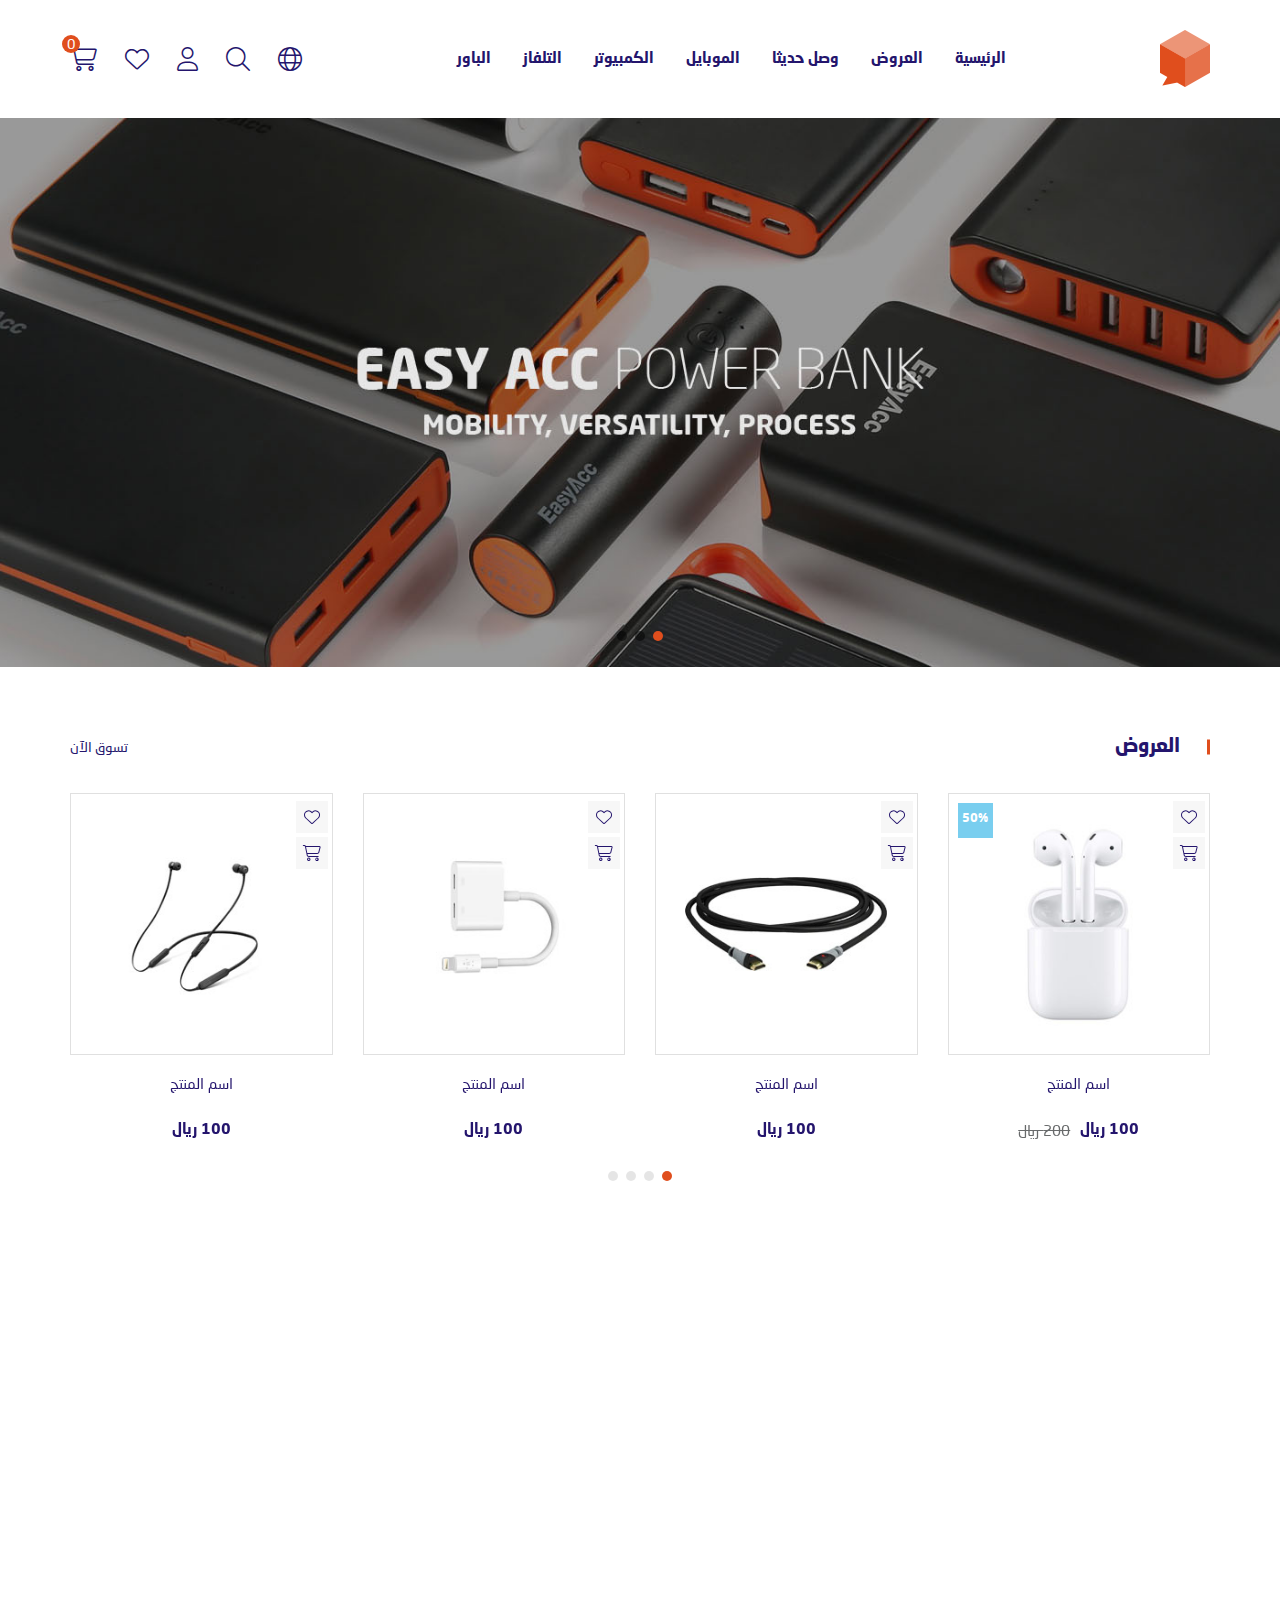
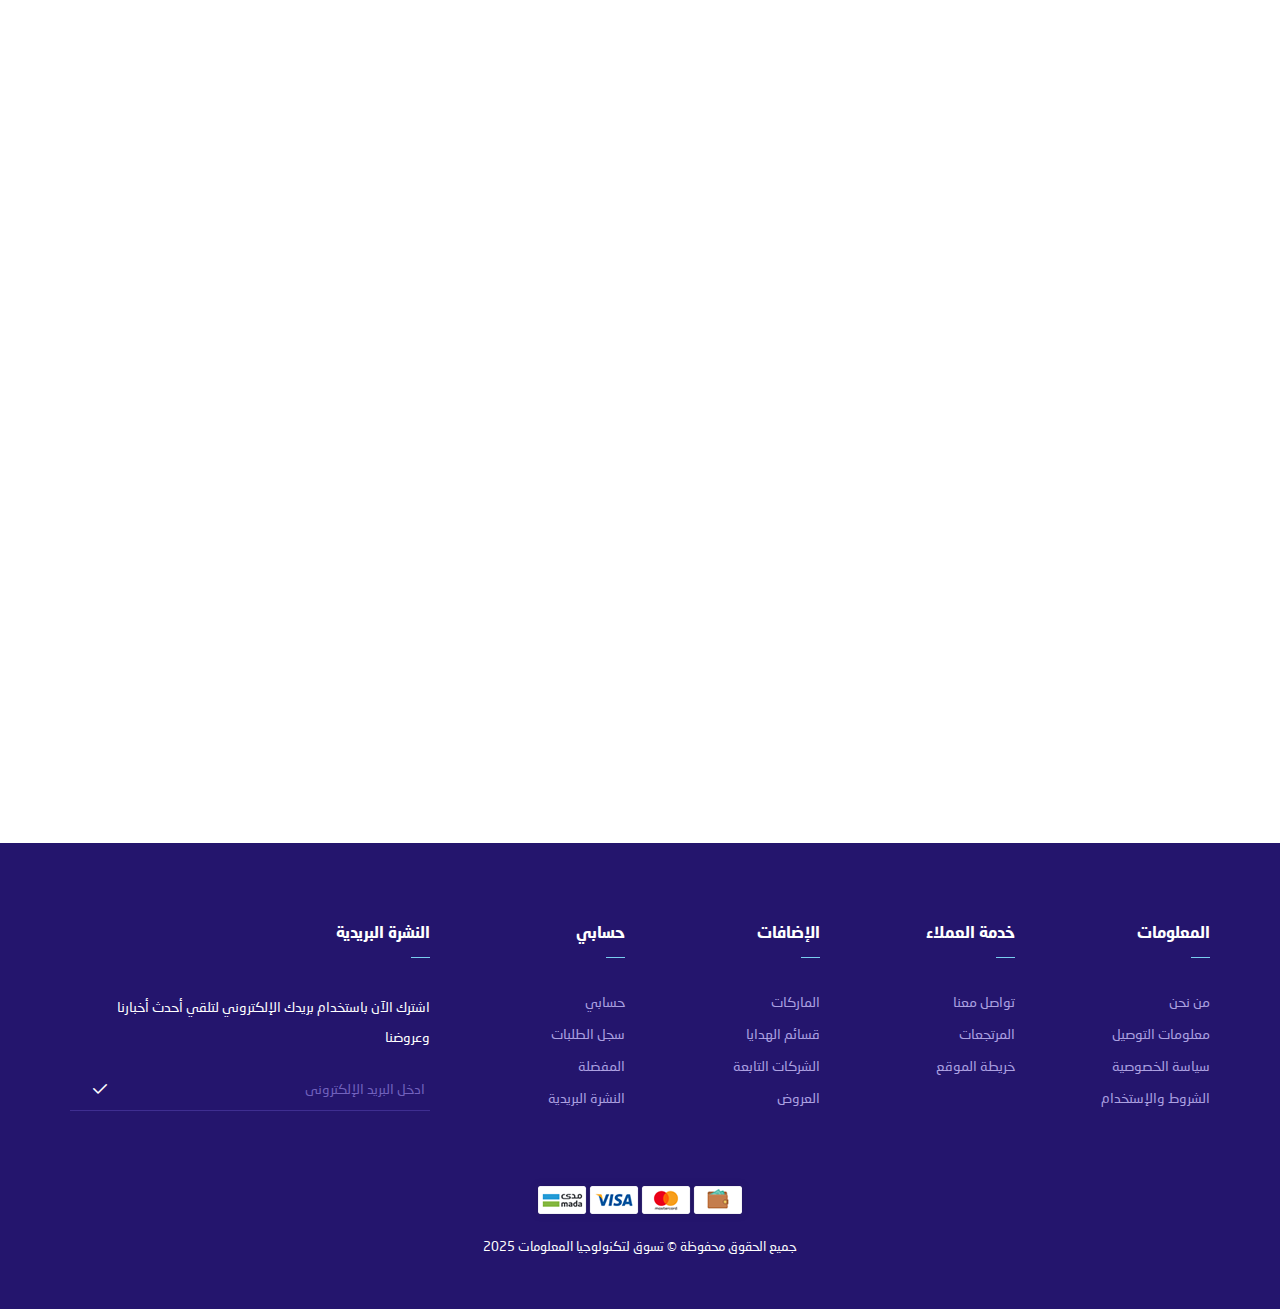
<file: index.html>
<!DOCTYPE html>
<html lang="ar" dir="rtl">
  <head>
    <meta charset="utf-8" />
    <meta http-equiv="X-UA-Compatible" content="IE=edge" />
    <meta name="viewport" content="width=device-width, initial-scale=1" />
    <title> demo13</title>
    <link rel="icon" href="images/fav.png" type="image/png" />
   
    <link rel="stylesheet" href="css/bootstrap.css" />
    <link rel="stylesheet" href="css/bootstrap-rtl.min.css" />
    <link rel="stylesheet" href="css/all.min.css" />
    <link rel="stylesheet" href="css/fonts.css" />
    <link rel="stylesheet" href="css/animate.css" />
    <link rel="stylesheet" href="css/swiper.min.css" />
    <link rel="stylesheet" href="css/style.css" />
  </head>
  <body>
    <!-- preloader -->
    <div class="preloader">
      <div class="progress">
        <div class="progress-bar"></div>
      </div>
    </div>
    <!-- preloader -->
    <!-- header section -->
    <header>
      <div class="top-header">
        <div class="search-content">
          <div class="container">
            <form class="search-section">
              <input class="search-input" type="text" placeholder=" بحث ... " />
              <button class="search-button ">
                <i class="fa-light fa-magnifying-glass search-icon"></i>
              </button>
            </form>
          </div>
        </div>
        <div class="container">
          <div class="nav-header">
            <div class="img-logo">
              <a href="#">
                <img src="images/logo.png" class="img-responsive" alt="logo">
              </a>
            </div>
            <!-- navigation  -->
            <div class="navgition">
              <i class="fa-regular fa-x menu-id bars-icon hidden-lg hidden-md"></i>
              <ul class="big-menu list-unstyled">
                <li>
                  <a href="index.html"> الرئيسية </a>
                </li>
                <li>
                  <a href="#"> العروض </a>
                </li>
                <li>
                  <a href="#"> وصل حديثا </a>
                </li>
               
                <li>
                  <a href="#"> الموبايل </a>
                </li>
                <li>
                  <a href="#"> الكمبيوتر </a>
                </li>
                <li>
                  <a href="#"> التلفاز </a>
                </li>
                <li>
                  <a href="#"> الباور </a>
                </li>
               
              </ul>
            </div>
            <!-- navigation  -->
            <!-- header-icons-section -->
            <ul class="top-header-list">
              <li class="hidden-lg hidden-md">
               <i class="fa-light fa-bars menu-id"></i>
              </li>
              <li>
                <div class="dropdown-div ">
                  <button class="dropbtn">
                    <i class="fa-light fa-globe top-header-list-icon"></i>
                  </button>
                  <div class="dropdown-content">
                    <a href="index.html" class="dropdown-link">العربية  </a>
                    <a href="index-en.html" class="dropdown-link"> English </a>
                  </div>
                </div>
              </li>
              <li>
                <button class="search-btn"></button>
              </li>
              <li>
                <div class="dropdown-div ">
                  <button class="dropbtn">
                    <i class="fa-light fa-user  top-header-list-icon"></i>
                  </button>
                  <div class="dropdown-content">
                    <a href="#" class="dropdown-link">تسجيل دخول  </a>
                    <a href="#" class="dropdown-link"> تسجيل جديد </a>
                  </div>
                </div>
              </li>
              <li class="hidden-in-mobile-icon">
                <a href="#">
                  <i class="fa-light fa-heart top-header-list-icon"></i>
                </a>
              </li>
              <li>
                <div class="cart-div">
                  <a href="#">
                    <i class="fa-light fa-cart-shopping top-header-list-icon"></i>
                  </a>
                  <span class="cart-number">
                    0
                  </span>
                </div>
                
              </li>
            </ul>
            <!-- header-icons-section -->
          </div>
        </div>
      </div>
      <!-- end top header-->
    </header>
    <!-- header section     -->
    <!-- main-slider -->
    <main class="main-slider">
      
        <div class="swiper-cont">
          <div class="swiper-container">
            <div class="swiper-wrapper">
              <div class="swiper-slide">
                <div class="main">
                  <div class="pro-img">
                    <a href="#">
                      <img src="images/main-slider/01.jpg" class="img-responsive main-slider-img" alt="slider img" />
                    </a>
                  </div>
                </div>
              </div>
              <div class="swiper-slide">
                <div class="main">
                  <div class="pro-img">
                    <a href="#">
                      <img src="images/main-slider/01.jpg" class="img-responsive main-slider-img" alt="slider img" />
                    </a>
                  </div>
                </div>
              </div>
              <div class="swiper-slide">
                <div class="main">
                  <div class="pro-img">
                    <a href="#">
                      <img src="images/main-slider/01.jpg" class="img-responsive main-slider-img" alt="slider img" />
                    </a>
                  </div>
                </div>
              </div>
            </div>
            <div class="swiper-pagination"></div>
          </div>
        </div>
      
    </main>
    <!-- main-slider -->
    <!-- offers section -->
    <div class="offers-section wow fadeInDown">
      <div class="container">
        <div class="slider-title-bar">
          <h2 class="slider-title  "> العروض</h2>
          <a href="#" class="more-link">
            تسوق الآن
          </a>
        </div>
       
        <div class="offers-slider">
          <div class="swiper-container">
            <div class="swiper-wrapper">
              <div class="swiper-slide">
                <div class="product-block">
                  <div class="product-figure">
                    <a href="#" class="product-link">
                      <img class="img-responsive product-img" alt="best seller img" src="images/products/01.jpg" />
                    </a>
                    <span class="discount"> 50% </span>
                    <div class="cat-fav-btns">
                      <button class="fc-btn">
                        <i class="fa-light fa-heart"></i>
                      </button>
                      <button class="fc-btn">
                        <i class="fa-light fa-cart-shopping"></i>
                      </button>
                    </div>
                  </div>
                  <div class="product-text">
                    <div class="product-name-div">
                      <a href="#" class="product-name"> اسم المنتج </a>
                   </div>
                    <div class="price">
                      <span class="new-price"> 100 ريال </span>
                      <span class="old-price"> 200 ريال </span>
                    </div>
                  </div>
                </div>
              </div>
              <div class="swiper-slide">
                <div class="product-block">
                  <div class="product-figure">
                    <a href="#" class="product-link">
                      <img class="img-responsive product-img" alt="best seller img" src="images/products/02.jpg" />
                    </a>
                   
                    <div class="cat-fav-btns">
                      <button class="fc-btn">
                        <i class="fa-light fa-heart"></i>
                      </button>
                      <button class="fc-btn">
                        <i class="fa-light fa-cart-shopping"></i>
                      </button>
                    </div>
                  </div>
                  <div class="product-text">
                    <div class="product-name-div">
                      <a href="#" class="product-name"> اسم المنتج </a>
                   </div>
                    <div class="price">
                      <span class="new-price"> 100 ريال </span>
                     
                    </div>
                  </div>
                </div>
              </div>
              <div class="swiper-slide">
                <div class="product-block">
                  <div class="product-figure">
                    <a href="#" class="product-link">
                      <img class="img-responsive product-img" alt="best seller img" src="images/products/03.jpg" />
                    </a>
                  
                    <div class="cat-fav-btns">
                      <button class="fc-btn">
                        <i class="fa-light fa-heart"></i>
                      </button>
                      <button class="fc-btn">
                        <i class="fa-light fa-cart-shopping"></i>
                      </button>
                    </div>
                  </div>
                  <div class="product-text">
                    <div class="product-name-div">
                      <a href="#" class="product-name"> اسم المنتج </a>
                   </div>
                    <div class="price">
                      <span class="new-price"> 100 ريال </span>
                     
                    </div>
                  </div>
                </div>
              </div>
              <div class="swiper-slide">
                <div class="product-block">
                  <div class="product-figure">
                    <a href="#" class="product-link">
                      <img class="img-responsive product-img" alt="best seller img" src="images/products/04.jpg" />
                    </a>
                   
                    <div class="cat-fav-btns">
                      <button class="fc-btn">
                        <i class="fa-light fa-heart"></i>
                      </button>
                      <button class="fc-btn">
                        <i class="fa-light fa-cart-shopping"></i>
                      </button>
                    </div>
                  </div>
                  <div class="product-text">
                    <div class="product-name-div">
                      <a href="#" class="product-name"> اسم المنتج </a>
                   </div>
                    <div class="price">
                      <span class="new-price"> 100 ريال </span>
                     
                    </div>
                  </div>
                </div>
              </div>
            </div>
          </div>
          <div class="swiper-pagination"></div>
          <div class="swiper-btn-prev swiper-btn">
            <span class="lnr lnr-chevron-right"></span>
          </div>
          <div class="swiper-btn-next swiper-btn">
            <span class="lnr lnr-chevron-left"></span>
          </div>
        </div>
      </div>
    </div>
    <!-- offers section -->
     <!-- banners section -->
      <div class="banners-section wow fadeInDown">
        <div class="container">
          <div class="banners-content">
            <div class="banner-block">
              <a href="#">
                <img class="img-responsive banner-img" src="images/banners/01.jpg" alt="banner image">
              </a>
            </div>
            <div class="banner-block">
              <a href="#">
                <img class="img-responsive banner-img" src="images/banners/02.jpg" alt="banner image">
              </a>
            </div>
            <div class="banner-block">
              <a href="#">
                <img class="img-responsive banner-img" src="images/banners/03.jpg" alt="banner image">
              </a>
            </div>
          </div>
        </div>
      </div>
       <!-- banners section -->
            <!-- power section -->
    <div class="power-section wow fadeInDown">
      <div class="container">
        <div class="slider-title-bar">
          <h2 class="slider-title  "> الباور</h2>
          <a href="#" class="more-link">
           تسوق الآن
          </a>
        </div>
       
        <div class="power-slider">
          <div class="swiper-container">
            <div class="swiper-wrapper">
              <div class="swiper-slide">
                <div class="product-block">
                  <div class="product-figure">
                    <a href="#" class="product-link">
                      <img class="img-responsive product-img" alt="best seller img" src="images/products/05.jpg" />
                    </a>
                  
                    <div class="cat-fav-btns">
                      <button class="fc-btn">
                        <i class="fa-light fa-heart"></i>
                      </button>
                      <button class="fc-btn">
                        <i class="fa-light fa-cart-shopping"></i>
                      </button>
                    </div>
                  </div>
                  <div class="product-text">
                    <div class="product-name-div">
                      <a href="#" class="product-name"> اسم المنتج </a>
                   </div>
                    <div class="price">
                      <span class="new-price"> 100 ريال </span>
                    
                    </div>
                  </div>
                </div>
              </div>
              <div class="swiper-slide">
                <div class="product-block">
                  <div class="product-figure">
                    <a href="#" class="product-link">
                      <img class="img-responsive product-img" alt="best seller img" src="images/products/06.jpg" />
                    </a>
                   
                    <div class="cat-fav-btns">
                      <button class="fc-btn">
                        <i class="fa-light fa-heart"></i>
                      </button>
                      <button class="fc-btn">
                        <i class="fa-light fa-cart-shopping"></i>
                      </button>
                    </div>
                  </div>
                  <div class="product-text">
                    <div class="product-name-div">
                      <a href="#" class="product-name"> اسم المنتج </a>
                   </div>
                    <div class="price">
                      <span class="new-price"> 100 ريال </span>
                     
                    </div>
                  </div>
                </div>
              </div>
              <div class="swiper-slide">
                <div class="product-block">
                  <div class="product-figure">
                    <a href="#" class="product-link">
                      <img class="img-responsive product-img" alt="best seller img" src="images/products/07.jpg" />
                    </a>
                  
                    <div class="cat-fav-btns">
                      <button class="fc-btn">
                        <i class="fa-light fa-heart"></i>
                      </button>
                      <button class="fc-btn">
                        <i class="fa-light fa-cart-shopping"></i>
                      </button>
                    </div>
                  </div>
                  <div class="product-text">
                    <div class="product-name-div">
                      <a href="#" class="product-name"> اسم المنتج </a>
                   </div>
                    <div class="price">
                      <span class="new-price"> 100 ريال </span>
                     
                    </div>
                  </div>
                </div>
              </div>
              <div class="swiper-slide">
                <div class="product-block">
                  <div class="product-figure">
                    <a href="#" class="product-link">
                      <img class="img-responsive product-img" alt="best seller img" src="images/products/08.jpg" />
                    </a>
                   
                    <div class="cat-fav-btns">
                      <button class="fc-btn">
                        <i class="fa-light fa-heart"></i>
                      </button>
                      <button class="fc-btn">
                        <i class="fa-light fa-cart-shopping"></i>
                      </button>
                    </div>
                  </div>
                  <div class="product-text">
                    <div class="product-name-div">
                      <a href="#" class="product-name"> اسم المنتج </a>
                   </div>
                    <div class="price">
                      <span class="new-price"> 100 ريال </span>
                     
                    </div>
                  </div>
                </div>
              </div>
            </div>
          </div>
          <div class="swiper-pagination"></div>
          <div class="swiper-btn-prev swiper-btn">
            <span class="lnr lnr-chevron-right"></span>
          </div>
          <div class="swiper-btn-next swiper-btn">
            <span class="lnr lnr-chevron-left"></span>
          </div>
        </div>
      </div>
    </div>
    <!-- power section -->
    <!-- features-section -->
    <div class="features-section wow fadeInDown">
    <div class="container ">
      <div class="features-content">
   
        <div class="feature-block">
         <img class="feature-icon" src="images/features/01.png" alt="feature-icon">
         
            <h3 class="feature-title"> الدفع عند التسليم </h3>
            <p class="feature-note">نحن ندعم الدفع النقدي عند التسليم  </p>
          
        </div>
        <div class="feature-block">
          <img class="feature-icon" src="images/features/02.png" alt="feature-icon">
          
             <h3 class="feature-title"> شحن مجاني </h3>
             <p class="feature-note"> شحن مجاني للطلبات الأكثر من 1000 ريال </p>
           
         </div>
         <div class="feature-block">
          <img class="feature-icon" src="images/features/03.png" alt="feature-icon">
          
             <h3 class="feature-title"> جودة المنتج </h3>
             <p class="feature-note"> منتجات مميزة ومصممة بشكل جيد </p>
           
         </div>
      </div>
    </div>
         
  </div>
    <!-- features-section -->
    <!-- footer section -->
    <footer class="footer-section">
      <div class="container">
        <div class="footer-cont">
          <div class="row">
            <div class="col-md-2  col-xs-12">
              <div class="nav-foot-cont">
                <h2 class="nav-foot-header nav-accordion footer-accordion">المعلومات</h2>
                <ul class="nav-foot nav-wrap list-unstyled footer-panel">
                  <li class="nav-foot-li">
                    <a href="#" class="nav-foot-link"> من نحن </a>
                  </li>
                  <li class="nav-foot-li">
                    <a href="#" class="nav-foot-link"> معلومات التوصيل </a>
                  </li>
                  <li class="nav-foot-li">
                    <a href="#" class="nav-foot-link"> سياسة الخصوصية </a>
                  </li>
                  <li class="nav-foot-li">
                    <a href="#" class="nav-foot-link"> الشروط والإستخدام </a>
                  </li>
                </ul>
              </div>
            </div>
            <div class="col-md-2  col-xs-12">
              <div class="nav-foot-cont">
                <h2 class="nav-foot-header nav-accordion footer-accordion">خدمة العملاء</h2>
                <ul class="nav-foot nav-wrap list-unstyled footer-panel">
                  <li class="nav-foot-li">
                    <a href="#" class="nav-foot-link"> تواصل معنا</a>
                  </li>
                  <li class="nav-foot-li">
                    <a href="#" class="nav-foot-link"> المرتجعات </a>
                  </li>
                  <li class="nav-foot-li">
                    <a href="#" class="nav-foot-link"> خريطة الموقع </a>
                  </li>
                 
                </ul>
              </div>
            </div>
            <div class="col-md-2  col-xs-12">
              <div class="nav-foot-cont">
                <h2 class="nav-foot-header nav-accordion footer-accordion">الإضافات</h2>
                <ul class="nav-foot nav-wrap list-unstyled footer-panel">
                  <li class="nav-foot-li">
                    <a href="#" class="nav-foot-link"> الماركات</a>
                  </li>
                  <li class="nav-foot-li">
                    <a href="#" class="nav-foot-link"> قسائم الهدايا </a>
                  </li>
                  <li class="nav-foot-li">
                    <a href="#" class="nav-foot-link">  الشركات التابعة </a>
                  </li>
                  <li class="nav-foot-li">
                    <a href="#" class="nav-foot-link">  العروض  </a>
                  </li>
                </ul>
              </div>
            </div>
            <div class="col-md-2  col-xs-12">
              <div class="nav-foot-cont">
                <h2 class="nav-foot-header nav-accordion footer-accordion"> حسابي </h2>
                <ul class="nav-foot nav-wrap list-unstyled footer-panel">
                  <li class="nav-foot-li">
                    <a href="#" class="nav-foot-link"> حسابي </a>
                  </li>
                  <li class="nav-foot-li">
                    <a href="#" class="nav-foot-link"> سجل الطلبات </a>
                  </li>
                  <li class="nav-foot-li">
                    <a href="#" class="nav-foot-link"> المفضلة </a>
                  </li>
                  <li class="nav-foot-li">
                    <a href="#" class="nav-foot-link"> النشرة البريدية </a>
                  </li>
                </ul>
              </div>
            </div>
            <div class="col-md-4  col-xs-12">
              <div class="nav-foot-cont">
                <h2 class="nav-foot-header-2"> النشرة البريدية </h2>
                <span class="newsletter-note"> اشترك الآن باستخدام بريدك الإلكتروني لتلقي أحدث أخبارنا وعروضنا</span>
                <div class="newsletter-input-div">
                  <input type="text" class="newsletter-input" placeholder="ادخل البريد الإلكتروني">
                  <button class="newsletter-btn">
                    <i class="fa-regular fa-check"></i>
                  </button>
                </div>
             
              </div>
            </div>
          </div>
        
          <div class="copy-flex">
            
              <div class="copy-flex-content">
                <a href="#">
                  <img src="images/pay.png" alt="payment">
                </a>
                <div class="copy-right">جميع الحقوق محفوظة © تسوق لتكنولوجيا المعلومات 2025 </div>
               
              </div>
           
          </div>
        </div>
      </div>
    </footer>
    <!-- footer section -->
    <!-- arrow to top -->
    <a class="arrow-top">
      <i class="fa-regular fa-arrow-up arrow-top-arrow"></i>
    </a>
    <!-- arrow to top -->
    <script src="js/jquery-3.4.1.min.js"></script>
    <script src="js/bootstrap.min.js"></script>
    <script src="js/wow.min.js"></script>
    <script src="js/swiper.min.js"></script>
    <script src="js/script.js"></script>
  </body>
</html>
</file>
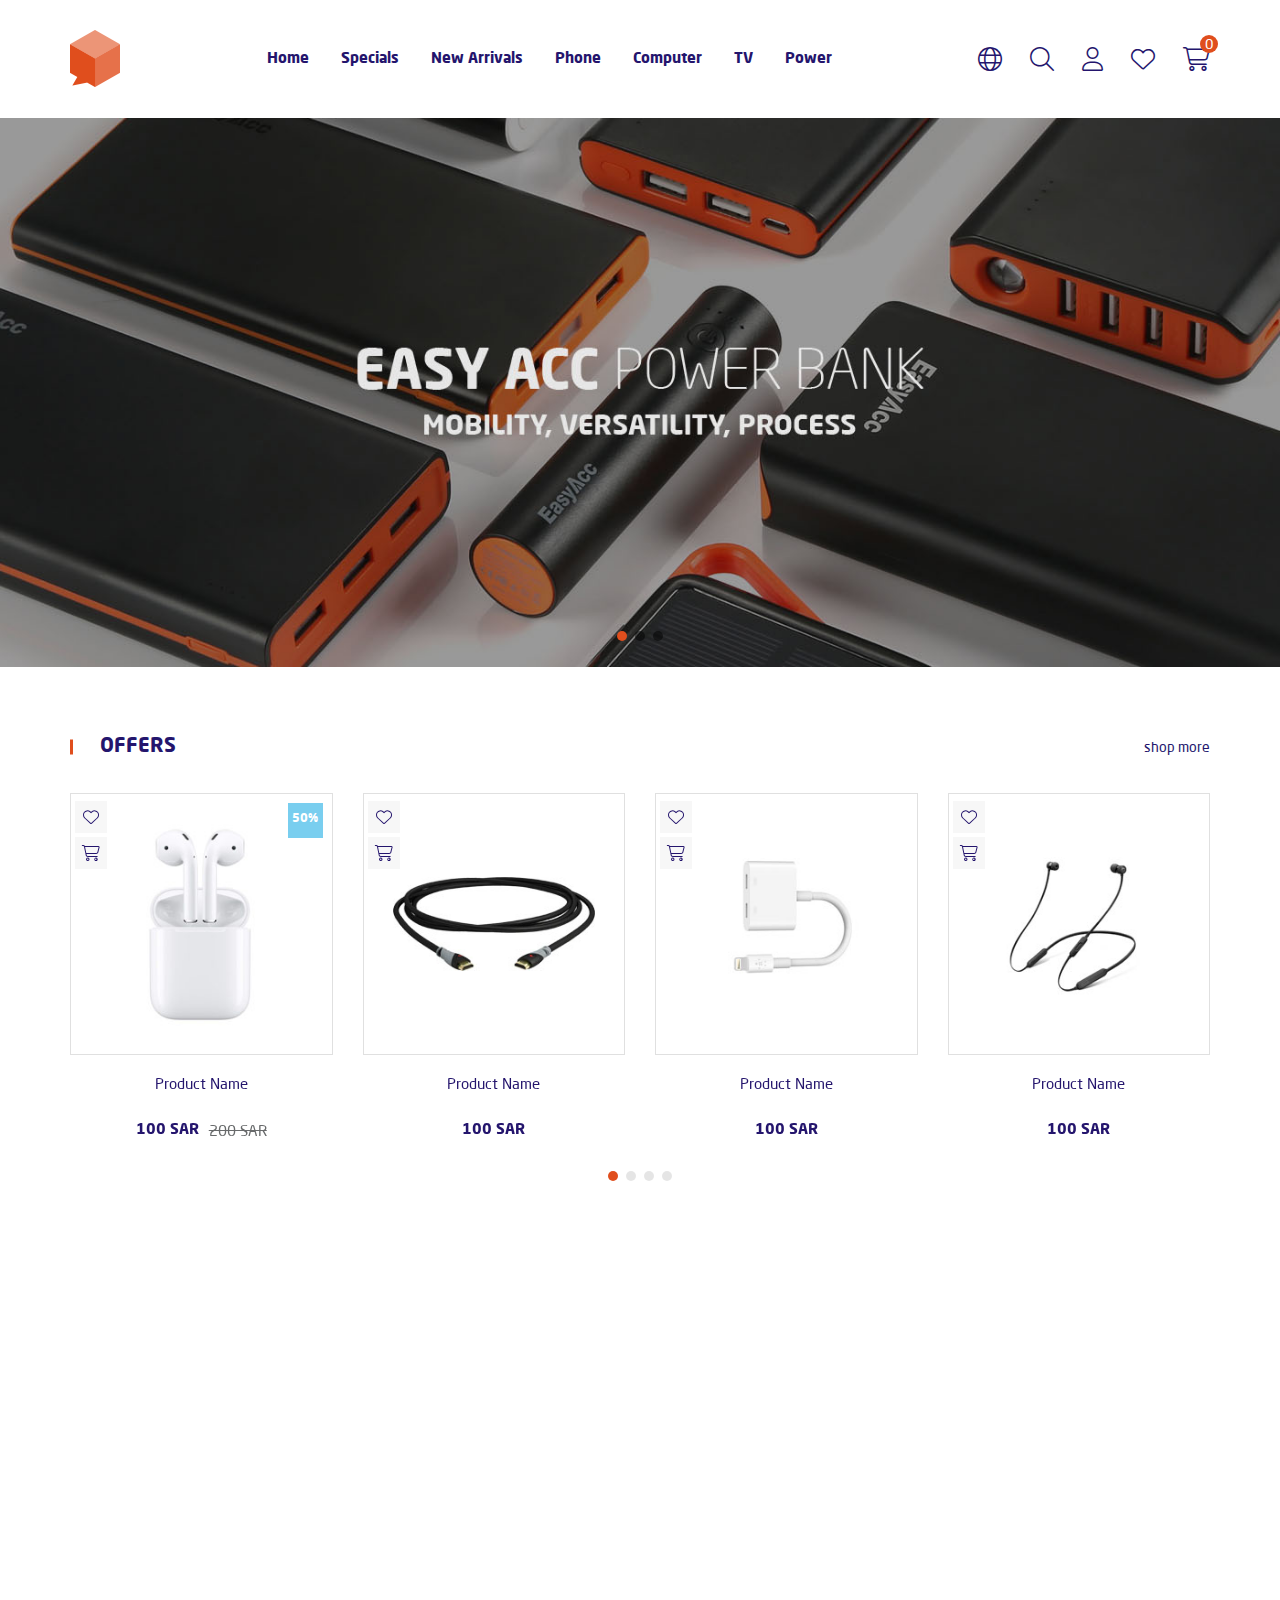
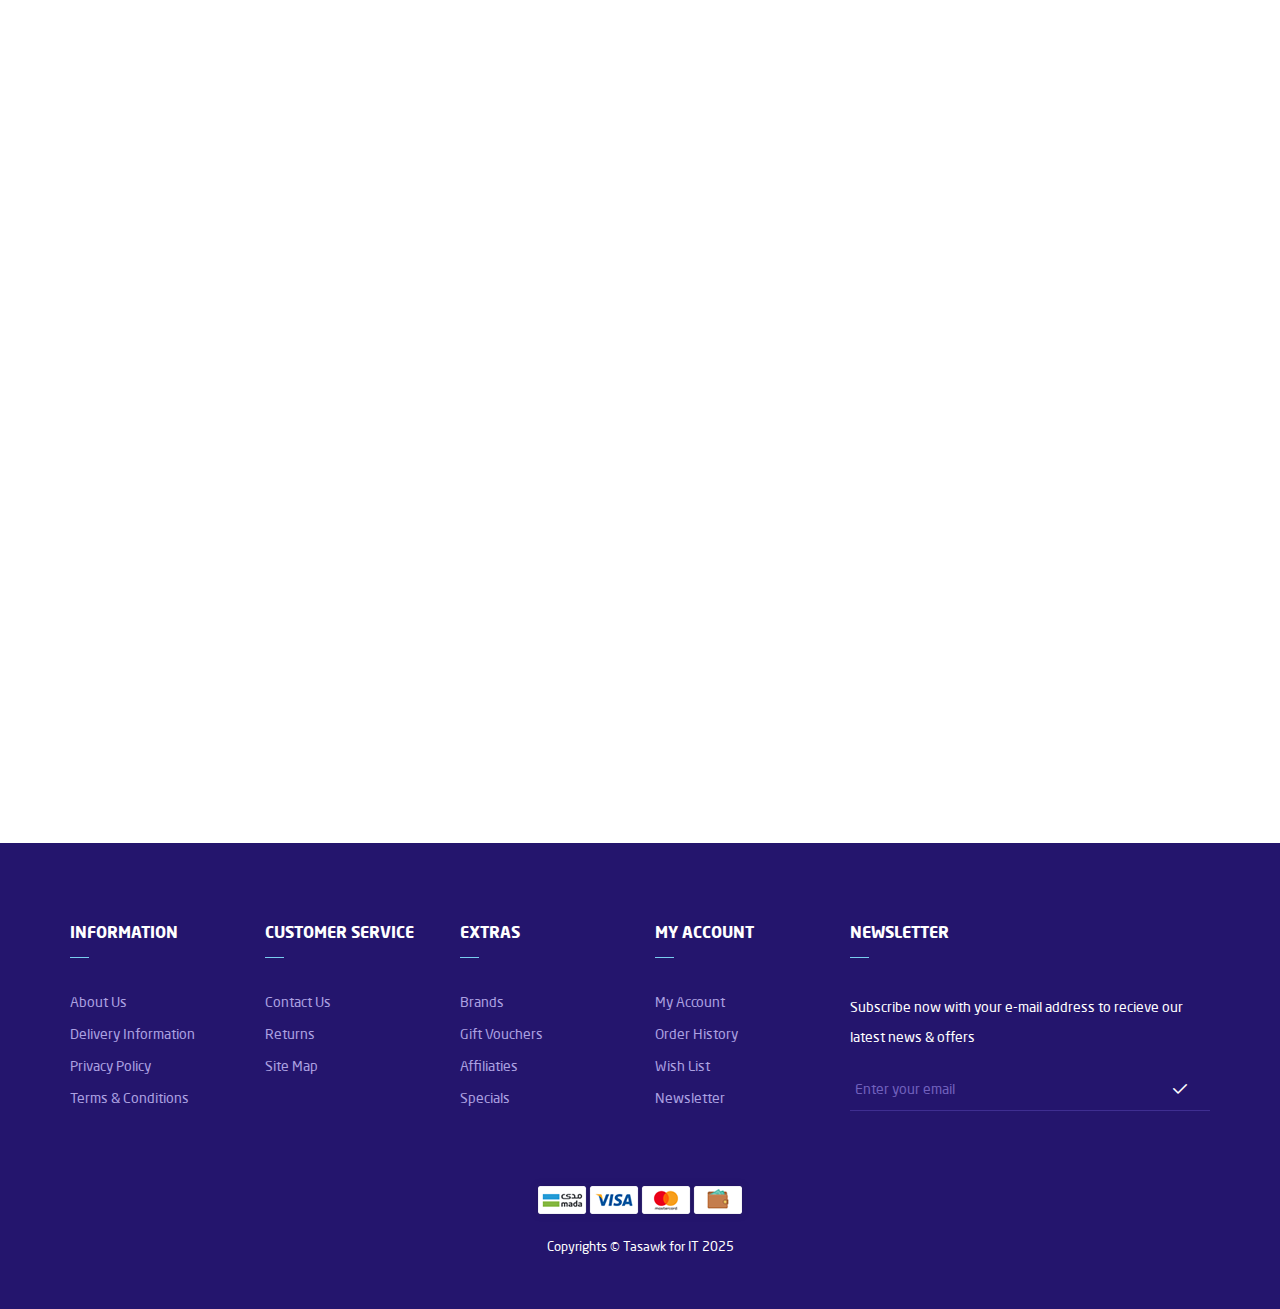
<file: index-en.html>
<!DOCTYPE html>
<html lang="en" dir="ltr">
  <head>
    <meta charset="utf-8" />
    <meta http-equiv="X-UA-Compatible" content="IE=edge" />
    <meta name="viewport" content="width=device-width, initial-scale=1" />
    <title> demo13</title>
    <link rel="icon" href="images/fav.png" type="image/png" />
   
    <link rel="stylesheet" href="css/bootstrap.css" />
    <link rel="stylesheet" href="css/all.min.css" />
    <link rel="stylesheet" href="css/fonts.css" />
    <link rel="stylesheet" href="css/animate.css" />
    <link rel="stylesheet" href="css/swiper.min.css" />
    <link rel="stylesheet" href="css/style.css" />
  </head>
  <body>
    <!-- preloader -->
    <div class="preloader">
      <div class="progress">
        <div class="progress-bar"></div>
      </div>
    </div>
    <!-- preloader -->
    <!-- header section -->
    <header>
      <div class="top-header">
        <div class="search-content">
          <div class="container">
            <form class="search-section">
              <input class="search-input" type="text" placeholder="Search ... " />
              <button class="search-button ">
                <i class="fa-light fa-magnifying-glass search-icon"></i>
              </button>
            </form>
          </div>
        </div>
        <div class="container">
          <div class="nav-header">
            <div class="img-logo">
              <a href="#">
                <img src="images/logo.png" class="img-responsive" alt="logo">
              </a>
            </div>
            <!-- navigation  -->
            <div class="navgition">
              <i class="fa-regular fa-x menu-id bars-icon hidden-lg hidden-md"></i>
              <ul class="big-menu list-unstyled">
                <li>
                  <a href="index-en.html"> home </a>
                </li>
                <li>
                  <a href="#"> specials </a>
                </li>
                <li>
                  <a href="#"> new arrivals </a>
                </li>
               
                <li>
                  <a href="#"> phone </a>
                </li>
                <li>
                  <a href="#"> computer </a>
                </li>
                <li>
                  <a href="#"> TV </a>
                </li>
                <li>
                  <a href="#"> power </a>
                </li>
               
              </ul>
            </div>
            <!-- navigation  -->
            <!-- header-icons-section -->
            <ul class="top-header-list">
              <li class="hidden-lg hidden-md">
                <i class="fa-light fa-bars menu-id"></i>
              </li>
              <li>
                <div class="dropdown-div ">
                  <button class="dropbtn">
                    <i class="fa-light fa-globe top-header-list-icon"></i>
                  </button>
                  <div class="dropdown-content">
                    <a href="index.html" class="dropdown-link">العربية  </a>
                    <a href="index-en.html" class="dropdown-link"> English </a>
                  </div>
                </div>
              </li>
              <li>
                <button class="search-btn"></button>
              </li>
              <li>
                <div class="dropdown-div ">
                  <button class="dropbtn">
                    <i class="fa-light fa-user  top-header-list-icon"></i>
                  </button>
                  <div class="dropdown-content">
                    <a href="#" class="dropdown-link">sign up </a>
                    <a href="#" class="dropdown-link"> register </a>
                  </div>
                </div>
              </li>
              <li class="hidden-in-mobile-icon">
                <a href="#">
                  <i class="fa-light fa-heart top-header-list-icon"></i>
                </a>
              </li>
              <li>
                <div class="cart-div">
                  <a href="#">
                    <i class="fa-light fa-cart-shopping top-header-list-icon"></i>
                  </a>
                  <span class="cart-number">
                    0
                  </span>
                </div>
                
              </li>
            </ul>
            <!-- header-icons-section -->
          </div>
        </div>
      </div>
      <!-- end top header-->
    </header>
    <!-- header section     -->
    <!-- main-slider -->
    <main class="main-slider">
      
        <div class="swiper-cont">
          <div class="swiper-container">
            <div class="swiper-wrapper">
              <div class="swiper-slide">
                <div class="main">
                  <div class="pro-img">
                    <a href="#">
                      <img src="images/main-slider/01.jpg" class="img-responsive main-slider-img" alt="slider img" />
                    </a>
                  </div>
                </div>
              </div>
              <div class="swiper-slide">
                <div class="main">
                  <div class="pro-img">
                    <a href="#">
                      <img src="images/main-slider/01.jpg" class="img-responsive main-slider-img" alt="slider img" />
                    </a>
                  </div>
                </div>
              </div>
              <div class="swiper-slide">
                <div class="main">
                  <div class="pro-img">
                    <a href="#">
                      <img src="images/main-slider/01.jpg" class="img-responsive main-slider-img" alt="slider img" />
                    </a>
                  </div>
                </div>
              </div>
            </div>
            <div class="swiper-pagination"></div>
          </div>
        </div>
      
    </main>
    <!-- main-slider -->
    <!-- offers section -->
    <div class="offers-section wow fadeInDown">
      <div class="container">
        <div class="slider-title-bar">
          <h2 class="slider-title  "> offers</h2>
          <a href="#" class="more-link">
            shop more
          </a>
        </div>
       
        <div class="offers-slider">
          <div class="swiper-container">
            <div class="swiper-wrapper">
              <div class="swiper-slide">
                <div class="product-block">
                  <div class="product-figure">
                    <a href="#" class="product-link">
                      <img class="img-responsive product-img" alt="best seller img" src="images/products/01.jpg" />
                    </a>
                    <span class="discount"> 50% </span>
                    <div class="cat-fav-btns">
                      <button class="fc-btn">
                        <i class="fa-light fa-heart"></i>
                      </button>
                      <button class="fc-btn">
                        <i class="fa-light fa-cart-shopping"></i>
                      </button>
                    </div>
                  </div>
                  <div class="product-text">
                    <div class="product-name-div">
                      <a href="#" class="product-name"> product name </a>
                   </div>
                    <div class="price">
                      <span class="new-price"> 100 SAR </span>
                      <span class="old-price"> 200 SAR </span>
                    </div>
                  </div>
                </div>
              </div>
              <div class="swiper-slide">
                <div class="product-block">
                  <div class="product-figure">
                    <a href="#" class="product-link">
                      <img class="img-responsive product-img" alt="best seller img" src="images/products/02.jpg" />
                    </a>
                   
                    <div class="cat-fav-btns">
                      <button class="fc-btn">
                        <i class="fa-light fa-heart"></i>
                      </button>
                      <button class="fc-btn">
                        <i class="fa-light fa-cart-shopping"></i>
                      </button>
                    </div>
                  </div>
                  <div class="product-text">
                    <div class="product-name-div">
                      <a href="#" class="product-name"> product name </a>
                   </div>
                    <div class="price">
                      <span class="new-price"> 100 SAR </span>
                     
                    </div>
                  </div>
                </div>
              </div>
              <div class="swiper-slide">
                <div class="product-block">
                  <div class="product-figure">
                    <a href="#" class="product-link">
                      <img class="img-responsive product-img" alt="best seller img" src="images/products/03.jpg" />
                    </a>
                  
                    <div class="cat-fav-btns">
                      <button class="fc-btn">
                        <i class="fa-light fa-heart"></i>
                      </button>
                      <button class="fc-btn">
                        <i class="fa-light fa-cart-shopping"></i>
                      </button>
                    </div>
                  </div>
                  <div class="product-text">
                    <div class="product-name-div">
                      <a href="#" class="product-name"> product name </a>
                   </div>
                    <div class="price">
                      <span class="new-price"> 100 SAR </span>
                     
                    </div>
                  </div>
                </div>
              </div>
              <div class="swiper-slide">
                <div class="product-block">
                  <div class="product-figure">
                    <a href="#" class="product-link">
                      <img class="img-responsive product-img" alt="best seller img" src="images/products/04.jpg" />
                    </a>
                   
                    <div class="cat-fav-btns">
                      <button class="fc-btn">
                        <i class="fa-light fa-heart"></i>
                      </button>
                      <button class="fc-btn">
                        <i class="fa-light fa-cart-shopping"></i>
                      </button>
                    </div>
                  </div>
                  <div class="product-text">
                    <div class="product-name-div">
                      <a href="#" class="product-name"> product name </a>
                   </div>
                    <div class="price">
                      <span class="new-price"> 100 SAR </span>
                     
                    </div>
                  </div>
                </div>
              </div>
            </div>
          </div>
          <div class="swiper-pagination"></div>
          <div class="swiper-btn-prev swiper-btn">
            <span class="lnr lnr-chevron-right"></span>
          </div>
          <div class="swiper-btn-next swiper-btn">
            <span class="lnr lnr-chevron-left"></span>
          </div>
        </div>
      </div>
    </div>
    <!-- offers section -->
     <!-- banners section -->
      <div class="banners-section wow fadeInDown">
        <div class="container">
          <div class="banners-content">
            <div class="banner-block">
              <a href="#">
                <img class="img-responsive banner-img" src="images/banners/01.jpg" alt="banner image">
              </a>
            </div>
            <div class="banner-block">
              <a href="#">
                <img class="img-responsive banner-img" src="images/banners/02.jpg" alt="banner image">
              </a>
            </div>
            <div class="banner-block">
              <a href="#">
                <img class="img-responsive banner-img" src="images/banners/03.jpg" alt="banner image">
              </a>
            </div>
          </div>
        </div>
      </div>
       <!-- banners section -->
            <!-- power section -->
    <div class="power-section wow fadeInDown">
      <div class="container">
        <div class="slider-title-bar">
          <h2 class="slider-title  "> power</h2>
          <a href="#" class="more-link">
            shop more
          </a>
        </div>
       
        <div class="power-slider">
          <div class="swiper-container">
            <div class="swiper-wrapper">
              <div class="swiper-slide">
                <div class="product-block">
                  <div class="product-figure">
                    <a href="#" class="product-link">
                      <img class="img-responsive product-img" alt="best seller img" src="images/products/05.jpg" />
                    </a>
                  
                    <div class="cat-fav-btns">
                      <button class="fc-btn">
                        <i class="fa-light fa-heart"></i>
                      </button>
                      <button class="fc-btn">
                        <i class="fa-light fa-cart-shopping"></i>
                      </button>
                    </div>
                  </div>
                  <div class="product-text">
                    <div class="product-name-div">
                      <a href="#" class="product-name"> product name </a>
                   </div>
                    <div class="price">
                      <span class="new-price"> 100 SAR </span>
                    
                    </div>
                  </div>
                </div>
              </div>
              <div class="swiper-slide">
                <div class="product-block">
                  <div class="product-figure">
                    <a href="#" class="product-link">
                      <img class="img-responsive product-img" alt="best seller img" src="images/products/06.jpg" />
                    </a>
                   
                    <div class="cat-fav-btns">
                      <button class="fc-btn">
                        <i class="fa-light fa-heart"></i>
                      </button>
                      <button class="fc-btn">
                        <i class="fa-light fa-cart-shopping"></i>
                      </button>
                    </div>
                  </div>
                  <div class="product-text">
                    <div class="product-name-div">
                      <a href="#" class="product-name"> product name </a>
                   </div>
                    <div class="price">
                      <span class="new-price"> 100 SAR </span>
                     
                    </div>
                  </div>
                </div>
              </div>
              <div class="swiper-slide">
                <div class="product-block">
                  <div class="product-figure">
                    <a href="#" class="product-link">
                      <img class="img-responsive product-img" alt="best seller img" src="images/products/07.jpg" />
                    </a>
                  
                    <div class="cat-fav-btns">
                      <button class="fc-btn">
                        <i class="fa-light fa-heart"></i>
                      </button>
                      <button class="fc-btn">
                        <i class="fa-light fa-cart-shopping"></i>
                      </button>
                    </div>
                  </div>
                  <div class="product-text">
                    <div class="product-name-div">
                      <a href="#" class="product-name"> product name </a>
                   </div>
                    <div class="price">
                      <span class="new-price"> 100 SAR </span>
                     
                    </div>
                  </div>
                </div>
              </div>
              <div class="swiper-slide">
                <div class="product-block">
                  <div class="product-figure">
                    <a href="#" class="product-link">
                      <img class="img-responsive product-img" alt="best seller img" src="images/products/08.jpg" />
                    </a>
                   
                    <div class="cat-fav-btns">
                      <button class="fc-btn">
                        <i class="fa-light fa-heart"></i>
                      </button>
                      <button class="fc-btn">
                        <i class="fa-light fa-cart-shopping"></i>
                      </button>
                    </div>
                  </div>
                  <div class="product-text">
                    <div class="product-name-div">
                      <a href="#" class="product-name"> product name </a>
                   </div>
                    <div class="price">
                      <span class="new-price"> 100 SAR </span>
                     
                    </div>
                  </div>
                </div>
              </div>
            </div>
          </div>
          <div class="swiper-pagination"></div>
          <div class="swiper-btn-prev swiper-btn">
            <span class="lnr lnr-chevron-right"></span>
          </div>
          <div class="swiper-btn-next swiper-btn">
            <span class="lnr lnr-chevron-left"></span>
          </div>
        </div>
      </div>
    </div>
    <!-- power section -->
    <!-- features-section -->
    <div class="features-section wow fadeInDown">
    <div class="container ">
      <div class="features-content">
   
        <div class="feature-block">
         <img class="feature-icon" src="images/features/01.png" alt="feature-icon">
         
            <h3 class="feature-title"> pay on delivery </h3>
            <p class="feature-note"> we support cash payment on delivery </p>
          
        </div>
        <div class="feature-block">
          <img class="feature-icon" src="images/features/02.png" alt="feature-icon">
          
             <h3 class="feature-title"> free shipping </h3>
             <p class="feature-note"> free shipping for orders over 1000 SAR </p>
           
         </div>
         <div class="feature-block">
          <img class="feature-icon" src="images/features/03.png" alt="feature-icon">
          
             <h3 class="feature-title"> products quality </h3>
             <p class="feature-note"> featured and well designed products </p>
           
         </div>
      </div>
    </div>
         
  </div>
    <!-- features-section -->
    <!-- footer section -->
    <footer class="footer-section">
      <div class="container">
        <div class="footer-cont">
          <div class="row">
            <div class="col-md-2  col-xs-12">
              <div class="nav-foot-cont">
                <h2 class="nav-foot-header nav-accordion footer-accordion">information</h2>
                <ul class="nav-foot nav-wrap list-unstyled footer-panel">
                  <li class="nav-foot-li">
                    <a href="#" class="nav-foot-link"> about us</a>
                  </li>
                  <li class="nav-foot-li">
                    <a href="#" class="nav-foot-link"> delivery information </a>
                  </li>
                  <li class="nav-foot-li">
                    <a href="#" class="nav-foot-link"> privacy policy </a>
                  </li>
                  <li class="nav-foot-li">
                    <a href="#" class="nav-foot-link"> terms & conditions </a>
                  </li>
                </ul>
              </div>
            </div>
            <div class="col-md-2  col-xs-12">
              <div class="nav-foot-cont">
                <h2 class="nav-foot-header nav-accordion footer-accordion">customer service</h2>
                <ul class="nav-foot nav-wrap list-unstyled footer-panel">
                  <li class="nav-foot-li">
                    <a href="#" class="nav-foot-link"> contact us</a>
                  </li>
                  <li class="nav-foot-li">
                    <a href="#" class="nav-foot-link"> returns </a>
                  </li>
                  <li class="nav-foot-li">
                    <a href="#" class="nav-foot-link"> site map </a>
                  </li>
                 
                </ul>
              </div>
            </div>
            <div class="col-md-2  col-xs-12">
              <div class="nav-foot-cont">
                <h2 class="nav-foot-header nav-accordion footer-accordion">extras</h2>
                <ul class="nav-foot nav-wrap list-unstyled footer-panel">
                  <li class="nav-foot-li">
                    <a href="#" class="nav-foot-link"> brands</a>
                  </li>
                  <li class="nav-foot-li">
                    <a href="#" class="nav-foot-link"> gift vouchers </a>
                  </li>
                  <li class="nav-foot-li">
                    <a href="#" class="nav-foot-link">  affiliaties </a>
                  </li>
                  <li class="nav-foot-li">
                    <a href="#" class="nav-foot-link">  specials  </a>
                  </li>
                </ul>
              </div>
            </div>
            <div class="col-md-2  col-xs-12">
              <div class="nav-foot-cont">
                <h2 class="nav-foot-header nav-accordion footer-accordion"> my account </h2>
                <ul class="nav-foot nav-wrap list-unstyled footer-panel">
                  <li class="nav-foot-li">
                    <a href="#" class="nav-foot-link"> my account </a>
                  </li>
                  <li class="nav-foot-li">
                    <a href="#" class="nav-foot-link"> order history </a>
                  </li>
                  <li class="nav-foot-li">
                    <a href="#" class="nav-foot-link"> wish list </a>
                  </li>
                  <li class="nav-foot-li">
                    <a href="#" class="nav-foot-link"> newsletter </a>
                  </li>
                </ul>
              </div>
            </div>
            <div class="col-md-4  col-xs-12">
              <div class="nav-foot-cont">
                <h2 class="nav-foot-header-2"> newsletter </h2>
                <span class="newsletter-note"> Subscribe now with your e-mail address to recieve our latest news & offers</span>
                <div class="newsletter-input-div">
                  <input type="text" class="newsletter-input" placeholder="Enter your email">
                  <button class="newsletter-btn">
                    <i class="fa-regular fa-check"></i>
                  </button>
                </div>
             
              </div>
            </div>
          </div>
        
          <div class="copy-flex">
            
              <div class="copy-flex-content">
                <a href="#">
                  <img src="images/pay.png" alt="payment">
                </a>
                <div class="copy-right"> Copyrights © Tasawk for IT 2025 </div>
               
              </div>
           
          </div>
        </div>
      </div>
    </footer>
    <!-- footer section -->
    <!-- arrow to top -->
    <a class="arrow-top">
      <i class="fa-regular fa-arrow-up arrow-top-arrow"></i>
    </a>
    <!-- arrow to top -->
    <script src="js/jquery-3.4.1.min.js"></script>
    <script src="js/bootstrap.min.js"></script>
    <script src="js/wow.min.js"></script>
    <script src="js/swiper.min.js"></script>
    <script src="js/script.js"></script>
  </body>
</html>
</file>
<file: css/fonts.css>
@font-face {
    font-family: "NeoSansArabicLight";
    src:url("../webfonts/NeoSansArabic/NeoSansArabicLight.woff") ,  url("../webfonts/NeoSansArabic/NeoSansArabicLight.ttf") format("truetype");
    font-weight: 300;
    font-style: normal;
    font-display: swap;
}

@font-face {
    font-family: "Neo Sans Arabic Regular";
    src:url("../webfonts/NeoSansArabic/Neo Sans Arabic Regular.woff") ,  url("../webfonts/NeoSansArabic/Neo Sans Arabic Regular.ttf") format("truetype");
    font-weight: 400;
    font-style: normal;
    font-display: swap;
}



@font-face {
    font-family: "NeoSansArabicMedium";
    src:url("../webfonts/NeoSansArabic/NeoSansArabicMedium.woff") , url("../webfonts/NeoSansArabic/NeoSansArabicMedium.ttf") format("truetype");
    font-weight: 500;
    font-style: normal;
    font-display: swap;
}



@font-face {
    font-family: "NeoSansArabicBold";
    src:url("../webfonts/NeoSansArabic/NeoSansArabicBold.woff")  , url("../webfonts/NeoSansArabic/NeoSansArabicBold.ttf") format("truetype");
    font-weight: 700;
    font-style: normal;
    font-display: swap;
}
</file>
<file: css/style.css>
body {
	font-family: "Neo Sans Arabic Regular", sans-serif;
	
	overflow-x: hidden;
	padding-top: 118px;
	
  }
  
  .overflow {
	overflow: hidden;
  }
  
  :root {
	--main-color: rgb(36, 21, 109);
	--main-hover: rgb(224, 78, 29);
	--sec-color: #553ebf;
  }
  .show {
	display: block;
  }
  @keyframes pulsate {
	0% {
	  transform: scale(0.1, 0.1);
	  opacity: 0;
	}
  
	50% {
	  opacity: 1;
	}
  
	100% {
	  transform: scale(1.2, 1.2);
	  opacity: 0;
	}
  }
  
  img {
	image-rendering: -webkit-optimize-contrast;
  }
  
  /*style scroll bar*/
  /* width */
  ::-webkit-scrollbar {
	width: 6px;
  }
  
  /* Track */
  ::-webkit-scrollbar-track {
	background: #fff;
  }
  
  /* Handle */
  ::-webkit-scrollbar-thumb {
	background: var(--main-color);
  }
  
  /* Handle on hover */
  ::-webkit-scrollbar-thumb:hover {
	background: var(--main-hover);
  }
  
  /*preloader*/
  .preloader {
	-webkit-pointer-events: none;
	pointer-events: none;
	-webkit-user-select: none;
	-moz-user-select: none;
	user-select: none;
  }
  
  .progress {
	position: fixed;
	z-index: 99999;
	top: 0;
	width: 100%;
	height: 5px;
	background-color: #f7f7f7;
	background-image: linear-gradient(to bottom, #f5f5f5, #f9f9f9);
	background-repeat: repeat-x;
	border-radius: 2px;
	box-shadow: 0 1px 2px rgba(0, 0, 0, 0.1) inset;
	overflow: hidden;
  }
  
  .progress-bar {
	animation: progress 6s ease infinite;
	padding: 1px;
	color: rgba(255, 255, 255, 100);
	background-image: linear-gradient(
	  135deg,
	  var(--main-hover),
	  var(--main-color)
	);
	/* border-radius: 4px 4px 4px 4px; */
  }
  
  html[dir="ltr"] .progress-bar {
	background-image: linear-gradient(
	  135deg,
	  var(--main-color),
	  var(--main-hover)
	);
  }
  
  @keyframes progress {
	from {
	  width: 0;
	  color: rgba(255, 255, 255, 0);
	}
  
	to {
	  width: 100%;
	  color: rgba(255, 255, 255, 1);
	}
  }
  
  /*preloader*/
  
  /*                          header section                     */
  /*                          dropdown                            */
  .dropdown-div {
	position: relative;
	display: inline-block;
  }
  .dropbtn {
	background-color: transparent;
	border: 0;
	outline: none;
	padding: 0;
  }
  .dropbtn:focus {
	border: 0;
	outline: none;
	color: var(--main-hover);
  }
  
  /* Dropdown Content (Hidden by Default) */
  .dropdown-content {
	/* display: none; */
	visibility: hidden;
	opacity: 0;
	position: absolute;
	background-color: #fff;
	color: var(--sec-color);
	text-align: center;
	min-width: 120px;
	box-shadow: 0px 0px 7px 0px rgba(0, 0, 0, 0.11);
	border-radius: unset;
	z-index: 300;
	top: 32px;
	left: 50%;
	transform: translateX(-50%);
	padding: 7px 0;
	transition: all 0.3s ease-in-out;
  }
  
  /* Links inside the dropdown */
  .dropdown-link {
	color: var(--main-color);
	padding: 5px 15px;
	text-decoration: none;
	display: block;
  
	font-size: 14px;
	transition: all 0.3s ease-in-out;
  }
 
  .dropdown-link:hover {
	color: var(--main-hover);
  }
  
  /* Show the dropdown menu on hover */
  .dropdown-div:hover .dropdown-content {
	/* display: block; */
	visibility: visible;
	opacity: 1;
  }
  
  /*                          dropdown                            */
  /*top header*/
  header {
	position: fixed;
	top: 0;
	left: 0;
	width: 100%;
	z-index: 200;
	background-color: #fff;
	transition: all 0.3s ease-in-out;
  }
  
  .nav-header {
	display: flex;
	justify-content: space-between;
	align-items: center;
	padding: 30px 0;
	transition: all 0.3s ease-in-out;
  }
  
  .big-menu li a {
	color: var(--main-color);
	font-size: 15px;
	text-transform: capitalize;
	font-family: "NeoSansArabicBold";
	transition: all 0.3s ease-in-out;
  }
  
  .top-header-list {
	list-style: none;
	margin: 0;
	padding: 0;
	display: flex;
	align-items: center;
	gap: 28px;
  }
  
  .search-btn {
	background-color: transparent;
	padding: 0;
	display: flex;
	align-items: center;
	justify-content: center;
  
	border: 0;
	outline: none;
  
	transition: 0.5s;
  }
  .search-btn:after {
	content: "";
	font: var(--fa-font-light);
	font-size: 24px;
	color: var(--main-color);
  
	transition: 0.5s;
  }
  .cart-div{
	position: relative;
  }
  .cart-number{
	width: 18px;
	height: 18px;
	display: flex;
	align-items: center;
	justify-content: center;
	color: #fff;
	border-radius: 50%;
	position: absolute;
	top: -7px;
    inset-inline-end: -8px;
	font-size: 14px;
	background-color: var(--main-hover);
  }
  .search-btn:hover:after {
	color: var(--main-hover);
  }
  .search-btn:after:focus {
	border: 0;
	outline: none;
	color: var(--main-hover);
  }
  .close-search:after {
	content: "X";
	font: var(--fa-font-light);
	font-size: 24px;
  
	transition: 0.5s;
  }
  .search-content {
	position: absolute;
	width: 100%;
	left: 0;
	right: 0;
	background: #fff;
	padding: 0;
	display: flex;
	justify-content: center;
	top: 85px;
	transition: 0.5s;
	height: 0;
	visibility: hidden;
	opacity: 0;
  }
  .fixed-header .search-content {
	top: 65px;
  }
  .height-when-close {
	height: 0;
  }
  .height-when-open {
	height: 65px;
	padding: 5px 0 0;
	visibility: visible;
	opacity: 1;
  }
  
  .big-menu li a:hover {
	color: var(--main-hover);
  
	text-decoration: none;
  }
  
  .big-menu {
	display: flex;
	align-items: center;
	gap: 32px;
	margin: 0;
	padding: 0;
  }
  
 
  

  
  @media (max-width: 991px) {
	.search-content {
	  top: 69px;
	}

	.height-when-open {
	  height: 57px;
	}
  
	.hidden-in-mobile-icon {
	  display: none;
	}
  
  }
  
  .fixed-nav {
	margin-top: -150px;
	transition: all 0.3s ease-in-out;
  }
  
  .fixed-nav .nav-header {
	padding: 10px 0;
  }
  
  .fixed-header {
	position: fixed;
	top: 0;
  }
  
  .fixed-header .fixed-nav {
	margin: 0;
  }
  .img-logo {
	width: 50px;
  }
  
  .search-section {
	position: relative;
  }
  
  .search-input {
	position: relative;
	background-color: #f7f7f7;
	max-width: 100%;
	width: 100%;
	height: 0;
	padding: 0 16px;
	padding-inline-end: 45px;
	border-radius: 20px;
	font-size: 14px;
	color: var(--main-color);
  
	border: 1px solid transparent;
	outline: none;
	transition: all 0.3s ease-in-out;
  }
  .height-when-open .search-input {
	height: 40px;
  }
  
  .search-input:focus {
	outline: none;
	border: 1px solid var(--main-hover);
  }
  .top-header-list li {
	font-size: 24px;
	transition: 0.5s;
	color: var(--main-color);
  }
  .top-header-list li:hover {
	color: var(--main-hover);
  }
  .top-header-list-icon {
	font-size: 24px;
	transition: 0.5s;
	color: var(--main-color);
  }
  .top-header-list-icon:hover {
	color: var(--main-hover);
  }
  
  .search-input::placeholder {
	color: var(--main-color);
	font-size: 14px;
  }
  
  .search-button {
	position: absolute;
	top: 50%;
	inset-inline-end: 18px;
	outline: none;
	transform: rotate(0deg) translateY(-50%);
  
	color: var(--main-color);
	background-color: transparent;
	border: none;
	font-size: 18px;
	padding: 0;
	transition: 0.5s;
  }
  
  .search-button:hover {
	color: var(--main-color);
	opacity: 0.7;
  }
  
  .search-button:focus {
	outline: none;
  }
  
  
  /*                          header section                     */
  /*    main-slider     */
  .main-slider{
	position: relative;
	margin-bottom: 69px;
  }
  .main-slider .swiper-pagination {
	display: -webkit-box;
	display: -ms-flexbox;
	display: flex;
	gap: 8px;
	justify-content: center;
	bottom: 26px;
}

.main-slider .swiper-pagination .swiper-pagination-bullet {
	width: 10px;
	height: 10px;
	border-radius: 50%;
	background-color: rgba(0, 0, 0, 0.502);
	opacity: 1;
	margin: 0;
	-webkit-transition: all 0.3s ease-in-out;
	transition: all 0.3s ease-in-out;
	outline: none !important;
}
.main-slider-img{
	width: 100%;
	object-fit: cover;
}

.main-slider .swiper-pagination .swiper-pagination-bullet:hover {
	background-color: var(--main-hover);
}

.main-slider .swiper-pagination .swiper-pagination-bullet.swiper-pagination-bullet-active {
	background-color: var(--main-hover);
	opacity: 1;
}
  /*    main-slider     */
  
  /*                      banner-section                      */
  .banners-section{
	padding: 0 0 95px;
  }
  .banners-content{
	display: flex;
	gap:30px;
  }
  .banner-block {
	
	overflow: hidden;
	transition: 0.5s;
	
	
  }
  .banner-block:hover .banner-img {
	transform: scale(1.05);
  }
 
  
  .banner-img {
	transition: 0.5s;
	
	object-fit: cover;
  }
  
  /*                     banner-section                      */
  /*                      offers-section                      */
  .offers-section {
	padding: 0px 0 93px;
  }
  .slider-title-bar{
	display: flex;
	align-items: center;
	justify-content: space-between;
	margin: 0 0 35px;
  }
  .slider-title{
	position: relative;
	color: var(--main-color);
	font-size: 20px;
	text-transform: uppercase;
	font-family: "NeoSansArabicBold";
	margin: 0 ;
	padding-inline-start: 30px;
  }
  .slider-title::before{
	content: "";
	width: 3px;
		height: 15px;
		background-color: var(--main-hover);
		position: absolute;
		top:50%;
		transform: translateY(-50%);
		inset-inline-start: 0;
  }
  .more-link{
	color: var(--main-color);
	transition: 0.5s;
	font-size: 14px;
  }
  .more-link:hover{
	color: var(--main-hover);
  }
  
  .product-block {
	display: flex;
	flex-direction: column;
	
  }
  
  .product-figure {
	overflow: hidden;
	transition: 0.5s;
	margin-bottom: 18px;
	border: 1px solid rgb(224, 224, 224);
	display: flex;
	align-items: center;
	justify-content: center;
	aspect-ratio: 1/1;
	
  }
  .cat-fav-btns {
	display: flex;
	flex-direction: column;
	gap: 4px;
	position: absolute;
	top: 8px;
	inset-inline-start: 5px;
  }
  .discount {
	position: absolute;
	top: 10px;
	inset-inline-end: 10px;
	background-color: rgb(121, 206, 239);
	margin: 0;
	padding: 0;
	color: #fff;
	width: 35px;
	height: 35px;
	display: flex;
	align-items: center;
	justify-content: center;
	font-size: 12px;
	font-family: "NeoSansArabicBold";
  }
  
  .product-img {
	transition: 0.5s;
	width: 90%;
  }
  .product-link{
	margin: 0 auto;
	display: flex;
	justify-content: center;
  }
  .pro-icons {
	display: flex;
	flex-direction: column;
	position: absolute;
	top: 6px;
	inset-inline-end: 5px;
	gap: 5px;
	list-style: none;
	margin: 0;
	padding: 0;
  }
  .pro-icon {
	display: flex;
	align-items: center;
	justify-content: center;
	width: 32px;
	height: 32px;
	transition: 0.5s;
	background-color: #fff;
	color: var(--main-color);
	font-size: 16px;
  }
  .pro-icon:hover {
	background-color: var(--main-hover);
	color: var(--main-color);
  }
  
  .product-figure:hover .product-img {
	transform: scale(1.05);
  }
  
  a:hover {
	text-decoration: none;
  }
  a:focus {
	text-decoration: none;
  }
  .product-name-div{
	height: 47px;
	overflow: hidden;
	display: -webkit-box;
	-webkit-line-clamp: 2;
	-webkit-box-orient: vertical; 
	width: 100%; 
	text-align: center;
  }
  .product-name {
	font-size: 15px;
	color: var(--main-color);
	text-align: center;
	text-transform: capitalize;
	transition: 0.5s;
	padding: 7px 0 0;
	width: max-content;
	margin: 0;
	
	
  }
  
  .product-name:hover {
	color: var(--main-hover);
  
	text-decoration: none;
  }
  
  .product-block:hover .product-name {
	color: var(--main-hover);
  }
  

  
  .add-cart-div {
	display: flex;
	gap: 5px;
	align-items: center;
	padding: 0 9px;
	margin-bottom: 12px;
  }
  .cart-icon {
	color: #fff;
	font-size: 16px;
  }
  .fc-btn {
	padding: 0;
	background-color: rgb(247, 247, 247);
	display: flex;
	align-items: center;
	justify-content: center;
	color: var(--main-color);
	border: 0;
	outline: none;
	width: 32px;
	height: 32px;
  
	font-size: 16px;
	flex-shrink: 0;
	transition: 0.5s;
  }
  .fc-btn:hover {
	background-color: var(--main-hover);
	color: #fff;
  }
  .fc-btn:focus {
	background-color: var(--main-hover);
	color: #fff;
	outline: none;
	border: 0;
  }
  .price {
	display: flex;
	align-items: center;
	gap: 10px;
	justify-content: center;
	
  }
  .new-price {
	color: var(--main-color);
	
	font-size: 15px;
	font-family: "NeoSansArabicBold";
	text-transform: uppercase;
  }
  .old-price {
	color: #686a6b;
	
	
	font-size: 15px;
	text-decoration: line-through;
	text-transform: uppercase;
  }
  
  /*                      offers-section                      */
  
  .offers-slider {
	position: relative;
  }
  
  .offers-slider .swiper-btn {
	display:none;
  }

  
  
  
  
  
  
  .offers-slider .swiper-pagination {
	width: 100%;
  
	display: none;
  
	justify-content: center;
	bottom: -40px;
  }
  
  @media (max-width: 1320px) {
	.offers-slider .swiper-pagination {
	  display: -webkit-box;
	  display: -ms-flexbox;
	  display: flex;
	  gap:8px;
	}
  }
  
  .offers-slider .swiper-pagination .swiper-pagination-bullet {
	width: 10px;
	height: 10px;
	background-color: rgb(0, 0, 0,0.502);
display:flex;  justify-content:center;gap:5px;
	-webkit-transition: all 0.3s ease-in-out;
	transition: all 0.3s ease-in-out;
	outline: none !important;
  }
  
  .offers-slider .swiper-pagination .swiper-pagination-bullet:hover {
	background-color: var(--main-hover);
  }
  
  .offers-slider
	.swiper-pagination
	.swiper-pagination-bullet.swiper-pagination-bullet-active {
	background-color: var(--main-hover);
	opacity: 1;
  }
  
  .offers-slider .swiper-btn:hover {
	color: var(--main-hover);
  }

  /**** power section ***/
  
  .power-slider .swiper-btn {
	display:none;
  }
.power-slider{
	position: relative;
}
  
 .power-section{
	padding: 0 0 112px;
 } 
  
  
  
  
  .power-slider .swiper-pagination {
	width: 100%;
  
	display: none;
  
	justify-content: center;
	bottom: -40px;
  }
  
  @media (max-width: 1320px) {
	.power-slider .swiper-pagination {
	  display: -webkit-box;
	  display: -ms-flexbox;
	  display: flex;
	  gap:8px;
	}
  }
  
  .power-slider .swiper-pagination .swiper-pagination-bullet {
	width: 10px;
	height: 10px;
	background-color: rgb(0, 0, 0,0.502);
display:flex;
	-webkit-transition: all 0.3s ease-in-out;
	transition: all 0.3s ease-in-out;
	outline: none !important;
  }
  
  .power-slider .swiper-pagination .swiper-pagination-bullet:hover {
	background-color: var(--main-hover);
  }
  
  .power-slider
	.swiper-pagination
	.swiper-pagination-bullet.swiper-pagination-bullet-active {
	background-color: var(--main-hover);
	opacity: 1;
  }
  
  .power-slider .swiper-btn:hover {
	color: var(--main-hover);
  }
  
  /*                                   footer                            */
  .footer-section {
	padding: 83px 0 53px;
	position: relative;
	background-color: var(--main-color);
  }
  
  .footer-links-list {
	list-style: none;
	margin: 0;
	padding: 0;
	display: flex;
	flex-direction: column;
	gap: 14px;
	align-items: center;
  }
  
  .nav-foot-header {
	color: #fff;
	text-transform: uppercase;
	text-align: start;
	font-size: 16px;
	font-family: "NeoSansArabicBold";
	margin: 0 0 28px;
	white-space: nowrap;
	position: relative;
  }
  .nav-foot-header:before{
	content: "";
	width: 19px;
	height: 1px;
	background-color: rgb(121, 206, 239);
	position: absolute;
	bottom: -15px;
	inset-inline-start: 0;
  }
  .nav-foot-header-2 {
	color: #fff;
	text-transform: uppercase;
	text-align: start;
	font-size: 16px;
	font-family: "NeoSansArabicBold";
	margin: 0 0 28px;
	white-space: nowrap;
	position: relative;
  }
  .nav-foot-header-2{
	margin-bottom: 49px;
  }
  .nav-foot-header-2:before{
	content: "";
	width: 19px;
	height: 1px;
	background-color: rgb(121, 206, 239);
	position: absolute;
	bottom: -15px;
	inset-inline-start: 0;
  }
  .footer-note {
	text-align: justify;
	font-size: 15px;
	color: var(--main-color);
	line-height: 2;
	margin: 0;

  }
  @media (min-width: 991px) {

	
	.footer-note{
		margin-bottom: 20px;
	}

  }
  .footer-accordion.nav-foot-header {
	margin-bottom: 0;
	display: flex;
	align-items: center;
	justify-content: space-between;
  }


  .nav-foot {
	list-style: none;
	display: flex;
	flex-direction: column;
	margin: 0;
	padding: 0;
	gap: 12px;
  }
  .nav-foot-link {
	color: rgb(172, 161, 225);
	font-size: 14px;
	transition: 0.5s;
	text-transform: capitalize;
  }
  .nav-foot-link:hover {
	color: var(--main-hover);
  }
.copy-flex{
	padding: 67px 0 0;
}
  

 
  .newsletter-section {
	display: flex;
	flex-direction: column;
	gap: 5px;
  }

  .newsletter-note {
	color: #fff;
	text-align: start;
	font-size: 14px;
	line-height: 2.143;
	display: block;
	margin-bottom: 15px;
  }
  .newsletter-input-div {
	width: 100%;
	height: 44px;
	position: relative;
  }
  .newsletter-input {
	width: 100%;
	display: flex;
	height: 44px;
	border-bottom: 1px solid rgb(63, 46, 145);
	border-top: 0;
	border-left: 0;
	border-right: 0;
  background-color: transparent;
	transition: 0.5s;
	align-items: center;
	padding: 0 5px;
	padding-inline-end: 50px;
	outline: none;
	color: #fff;
	font-size: 14px;
  }
  .newsletter-input::placeholder {
	font-size: 14px;
	color: rgb(113, 97, 189);
  }
  .newsletter-input:focus {
	border-bottom: 1px solid #fff;
	outline: none;
  }
  .newsletter-btn {
	padding: 0;
	outline: none;
	border: 0;
	background-color: transparent;
	display: flex;
	align-items: center;
	justify-content: center;
	flex-shrink: 0;
	color: #fff;
	font-size: 16px;
  
	position: absolute;
	top: 50%;
	transform: translateY(-50%);
	inset-inline-end: 23px;
	transition: 0.5s;
  }
  .newsletter-btn:hover {
	color: var(--main-hover);
  }
  .newsletter-btn:focus {
	color: var(--main-hover);
	border: 0;
	outline: none;
  }
  .text-center {
	text-align: center !important;
  }
  
  .copy-flex-content {
	display: -webkit-box;
	display: -ms-flexbox;
	display: flex;
	-webkit-box-align: center;
	-ms-flex-align: center;
	align-items: center;
	justify-content: center;
	flex-direction: column;
	gap:15px;
  }
  
  .copy-right {
	text-align: center;
	font-size: 13px;
  
	color: #fff;
	
  }
  
  /*                                   footer                            */
  
  /*   features section    */
  .features-section {
	padding: 0 0 34px;
	

  }
  .features-content{
	display: grid;
	grid-template-columns: repeat(3,1fr);
    gap:30px;
  }
  .footer-accordion.nav-foot-header{
	margin-bottom: 49px;
  }

  .feature-block {
	display: flex;
	align-items: center;
	justify-content: center;
	flex-direction: column;
	padding: 30px 20px;
	border: 1px solid rgb(224, 224, 224);
  }
.feature-icon{
	margin: 0 0 19px;
}
 
  .feature-title {
	color: var(--main-color);
	text-align: center;
	text-transform: uppercase;
	font-size: 16px;
	font-family: "NeoSansArabicBold";
	margin: 0 0 8px;
  }
  .feature-note {
	font-size: 16px;
	text-align: center;
	margin: 0;
	color: var(--main-color);
  }
  /*    features section */
  
  /*                                    media query                                    */
  /*                    menu in phone size                      */
  
  @media (max-width: 991px) {
	body {
	  padding-top: 77px;
	}
	.banners-section {
		padding: 40px 0;
	}
	.power-section {
		padding: 0 0 80px;
	}
	.nav-foot-header-2:before{
		width: 0;
	}
	.nav-foot-header:before{
		width: 0;
	}
	.feature-note{
		max-width: 220px;
	}
	.banners-content{
		gap: 15px;
		flex-wrap: wrap;
		justify-content: center;
	}
	.main-slider{
		margin-bottom: 50px;
	}
	.footer-accordion {
		cursor: pointer;
		width: 100%;
		transition: 0.4s;
		
	  }
	  .product-img{
		width: 65%;
	  }
	  .footer-accordion.nav-foot-header{
		margin-bottom: 0;
	}
	  .footer-accordion:after {
		content: "";
		font: var(--fa-font-regular);
	  
		font-size: 13px;
		transition: all 0.5s ease-out;
	  }
	  .footer-panel {
		max-height: 0;
		overflow: hidden;
		transition: all 0.5s ease-out;
		padding: 0 15px;
	  }
	  
	  .footer-accordion.active:after {
		transform: rotate(180deg);
	  }
	.footer-note{
		max-width: 100%;
	}


	.img-logo {
	  width: 40px;
	}
	
  
	.top-header-list {
	  gap: 20px;
	}
  
	.search-input {
	  height: 40px;
	  border-radius: 24px;
	}
  
	.top-header-list-icon {
	  font-size: 20px;
	}
  

	
	.nav-foot-header {
	  font-size: 16px;
	}
	
	.nav-foot-cont {
	  text-align: start;
	  margin-bottom: 20px;
	}
  
	.copy-right {
	  order: 2;
	}
	.bars-icon {
	  display: flex;
	  flex-direction: column;
	  gap: 5px;
	  cursor: pointer;
	}
	.navgition .bars-icon {
	  position: absolute;
	  top: 37px;
	  inset-inline-end: 20px;
	  font-size: 20px;
	}
	.line {
	  background-color: var(--main-color);
	  width: 20px;
	  height: 1.3px;
	}
	.navgition .bars-icon .line-2 {
	  display: none;
	}
	.navgition .bars-icon .line-1 {
		transform: translate(0px, 3px) rotate(-45deg);
	}
	.navgition .bars-icon .line-3 {
		transform: translate(0px, -3px) rotate(45deg);
	}
	
	
	
	.offers-section {
	  padding: 0px 0 50px;
	}
	
	
	
	
	.nav-header {
	  padding: 24px 0;
	}
	.top-header-list li {
	  font-size: 20px;
	}
	.search-btn:after {
	  font-size: 20px;
	}
  
	.newsletter-bar {
	  justify-content: center;
	  padding: 30px 20px;
	  flex-wrap: wrap;
	  gap: 20px;
	  margin-top: 20px;
	  margin-bottom: 0;
	  padding-inline-start: 20px;
	}
	.copy-flex-content {
	  flex-wrap: wrap;
	  justify-content: center;
	}
	
	.newsletter-title {
	  font-size: 20px;
	}
	.nav-foot-header-2 {
	  margin: 30px 0 15px;
	  text-align: center;
	}
	.footer-note {
	  margin-bottom: 20px;
	  max-width: 100%;
	}
	footer {
	  padding: 0 0 20px;
	}
  
	.nav-header {
	  padding: 16px 0;
	  justify-content: space-between;
	}
	.fixed-nav .nav-header {
	  padding: 16px 0;
	}
	footer .img-logo {
	  margin: 0 auto;
	  width: 101px;
	  position: relative;
	  top: 0;
	}
  
	
	.features-content {
		display: flex
		;
				flex-wrap: wrap;
				justify-content: center;
				gap: 15px;
	}
  
	.search-button {
	  font-size: 16px;
	}
  
	.newsletter-note {
		font-size: 13px;
	  text-align: center;
	}
	.newsletter-input-div {
	  
	  width: 100%;
	 
	}
	.newsletter {
	  gap: 10px;
	}
  
	.newsletter-input {
	  width: 100%;
	}
  
	.best-seller-section {
	  padding: 0px 0 56px;
	}
  
	.fixed-header .search-content {
	  top: 70px;
	}
	.add-cart-btn {
	  font-size: 12px;
	}
	.cart-icon {
	  font-size: 14px;
	}
  
	.product-name {
	  height: 50px;
	  padding: 0;
	 
	}
  
	
  
	.apps {
	  justify-content: center;
	}
	.copy-flex {
	  margin: 0;
	  padding: 15px 0;
	}
  
	
	.navgition {
	  display: block;
	  position: fixed;
	  padding: 30px 20px;
	  padding-top: 0;
	  left: 0;
	  top: 0;
	  bottom: 0;
	  width: 100%;
	  height: 100%;
	  opacity: 0;
	  visibility: hidden;
	  clip-path: circle(10.9% at 16% 16%);
	  background-color: #fff;
	  transition: 0.4s;
	  z-index: 8;
	  overflow-y: auto;
	  transition: all 0.3s ease-in-out;
	  margin-inline-end: 0;
	}
  
	html[dir="ltr"] .navgition {
	  clip-path: circle(11.2% at 86% 14%);
	}
  
	.reset-left {
	  left: 0;
	  top: 0;
	  clip-path: circle(139.6% at 9% 15%);
	  visibility: visible;
	  opacity: 1;
	}
  
	html[dir="ltr"] .reset-left {
	  clip-path: circle(121.2% at 86% 14%);
	}
  
	.big-menu {
	  text-align: start;
	  align-items: flex-start;
	  padding: 128px 0 0;
	  flex-direction: column;
	}
  
	.big-menu li a {
	  font-size: 18px;
     display: flex;
	  width: 100%;
      position: relative;
	  transition: 0.5s;
	  font-family: "NeoSansArabicBold";
	}
	
  
	.big-menu li a:hover {
	  color: var(--main-hover);
	}
  
	/*                    menu in phone size                      */
  }
  
  /*                                    media query                                    */
  
  /*                                 arrow-top                           */
  .arrow-top {
	position: fixed;
	bottom: 15px;
	inset-inline-start: 15px;
	display: none;
	z-index: 10;
	text-decoration: none !important;
  }
  
  .arrow-top-arrow {
	width: 40px;
	height: 40px;
	display: flex;
	align-items: center;
	justify-content: center;
	border-radius: 50%;
	background-color: #fff;
	box-shadow: 0px 0px 24px 0px rgba(0, 0, 0, 0.15);
	font-size: 20px;
	color: #808080;
	cursor: pointer;
	transition: all 0.3s ease-in-out;
  }
  
  .arrow-top-arrow:hover {
	background-color: var(--main-hover);
	color: #fff;
  }
 
  @media (min-width: 765px) and (max-width: 994px) {
	.banners-content{
		display: grid;
		grid-template-columns: repeat(3,1fr);
		gap:15px;
	}
	.features-content{
		display: grid;
		grid-template-columns: repeat(3,1fr);
		gap:15px;
	}
  }
</file>
